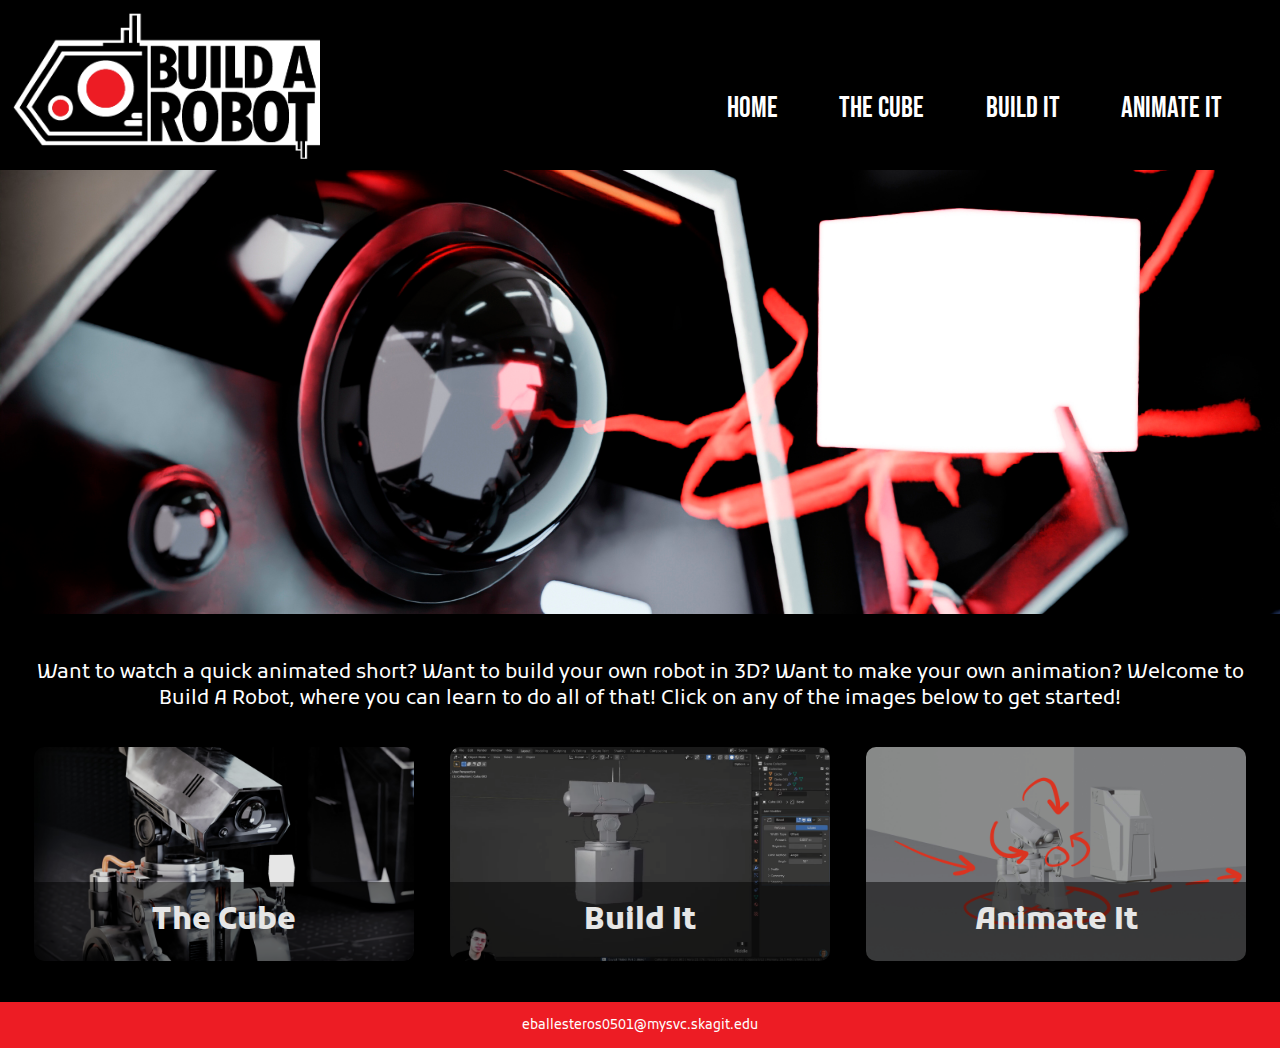
<file: index.html>
<!DOCTYPE html>
<!-- 
    template.html
    Made by Erick Ballesteros
    Last Edit on 03/07/22
-->
<html lang="en">
    <head>
        <title>Build A Robot Home</title>
        <meta charset="utf-8">
        <link rel="stylesheet" href="css/styles.css">
        <meta name="viewport" content="width=device-width, initial scale=1">
        <link rel="preconnect" href="https://fonts.googleapis.com">
        <link rel="preconnect" href="https://fonts.gstatic.com" crossorigin>
        <link href="https://fonts.googleapis.com/css2?family=Bebas+Neue&family=Oxygen&display=swap" rel="stylesheet">
        <link href="https://fonts.googleapis.com/css2?family=Kufam:ital,wght@1,600&display=swap" rel="stylesheet">
        <link rel="shortcut icon" type="image/png" href="images/favicon-red.png">
    </head>

    <body>

        <div id="container">

            <!-- Space for Logo and Website Name -->
            <header>
                <a href="index.html"><img src="images/Build-A-Robot-Red-Logo.png" alt="Build A Robot logo"></a>
            </header>

            <!-- Space for Hyperlinks -->
            <nav>
                <ul>
                    <li><a href="index.html">Home</a></li>
                    <li><a href="the_cube.html">The Cube</a></li>
                    <li><a href="build_it.html">Build It</a></li>
                    <li><a href="animate_it.html">Animate It</a></li>
                </ul>
            </nav>

            <!-- Hero Image -->
            <div id="hero" class="tablet-desktop">
                <img src="images/Hero-Image.jpg" alt="robot holding cube">
            </div>

            <!-- Space for Main Content on Webpage -->
            <main>

                 <div>
                     <p>Want to watch a quick animated short? Want to build your own robot in 3D? Want to make your own animation? Welcome to Build A Robot, where you can learn to do all of that! Click on any of the images below to get started!</p>
                 </div>

                 <div class="grid">

                    <article>
                        <figure class="frame">
                            <a href="the_cube.html"><img src="images/Robot-Looking-at-Cube.jpg" alt="robot holding glowing cube" class="round"></a>
                            <figcaption class="pic-text">The Cube</figcaption>
                        </figure>
                    </article>

                    <article>
                        <figure class="frame">
                            <a href="build_it.html"><img src="images/Build-It-Screenshot.png" alt="grey, unfinished, untextured model of robot" class="round"></a>
                            <figcaption class="pic-text">Build It</figcaption>
                        </figure>
                    </article>

                    <article>
                        <figure class="frame">
                            <a href="animate_it.html"><img src="images/Movement-Lines.jpg" alt="robot with circle around neck" class="round"></a>
                            <figcaption class="pic-text">Animate It</figcaption>
                        </figure>
                    </article>

                </div>

            </main>

            <!-- Space for Footer Content -->
            <footer>
                <p><a href="eballesteros0501@mysvc.skagit.edu">eballesteros0501@mysvc.skagit.edu</a></p>
            </footer>

        </div>

    </body>
</html>
</file>
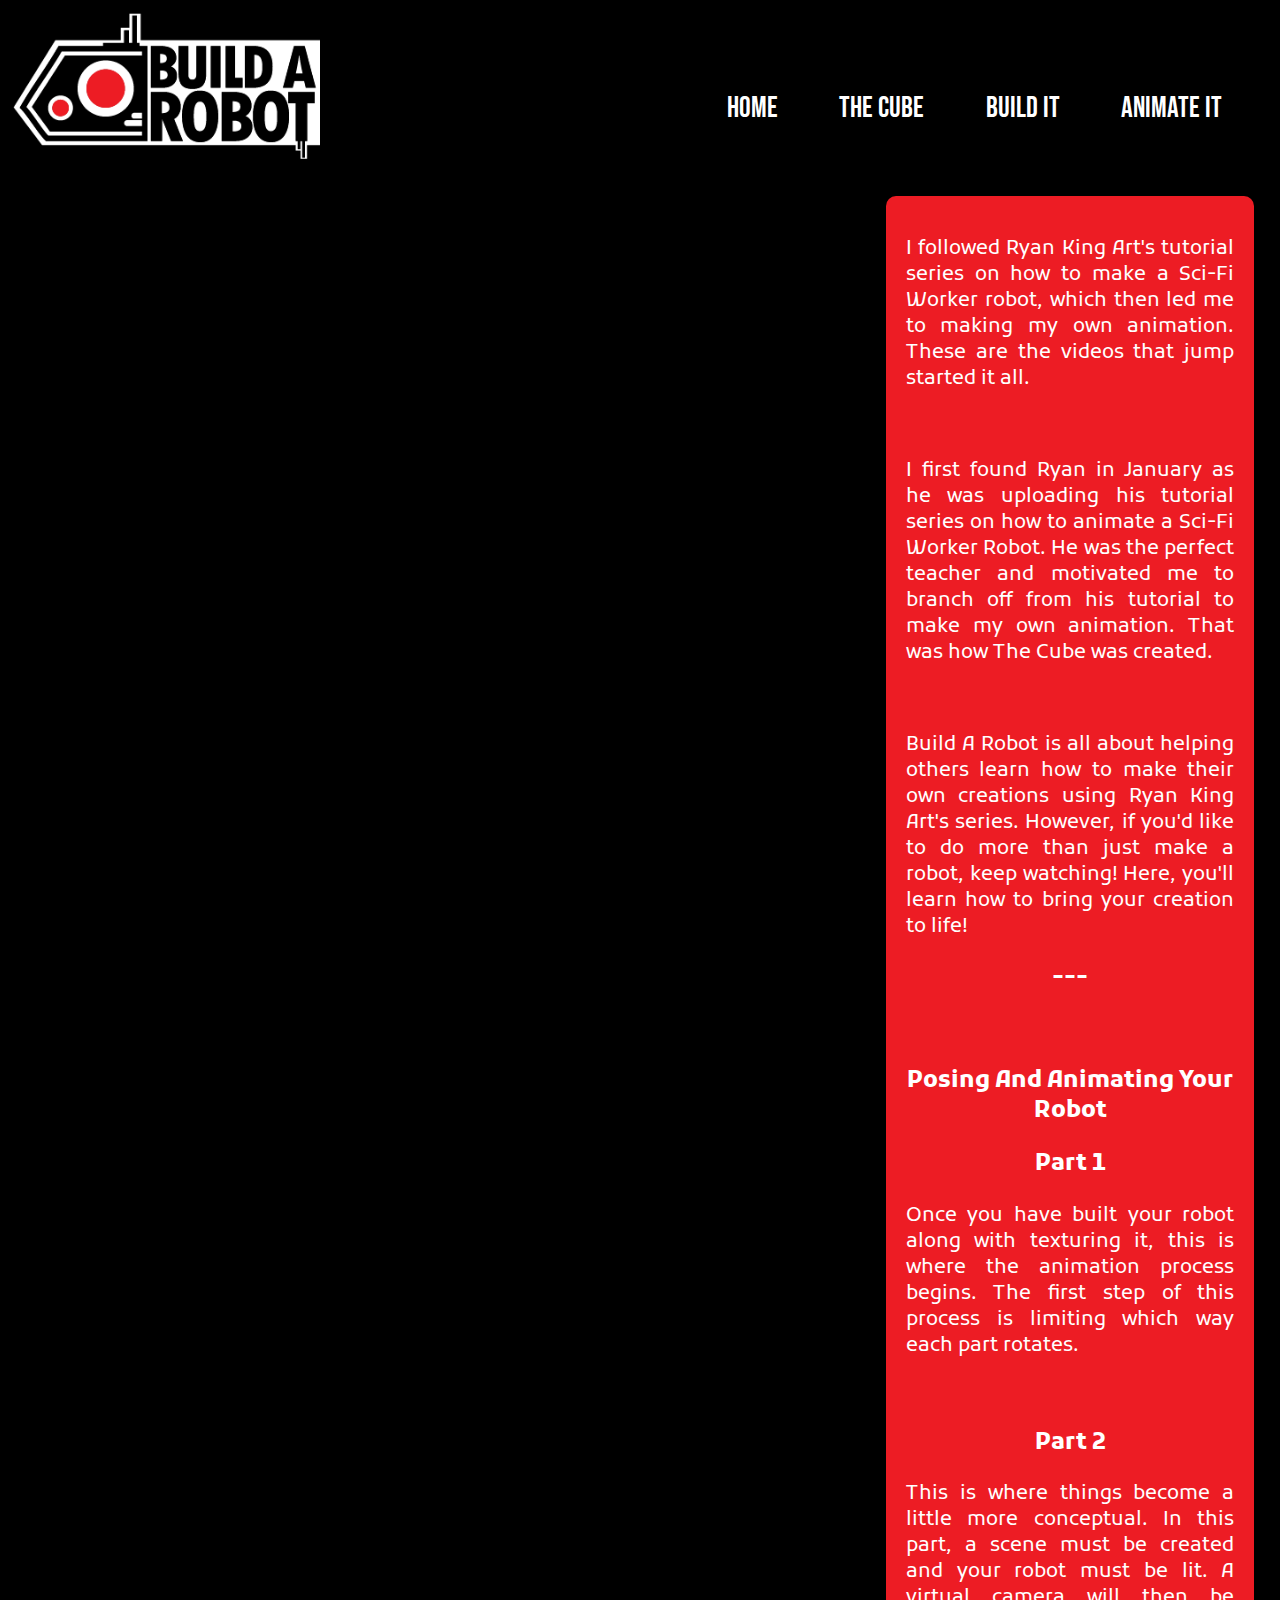
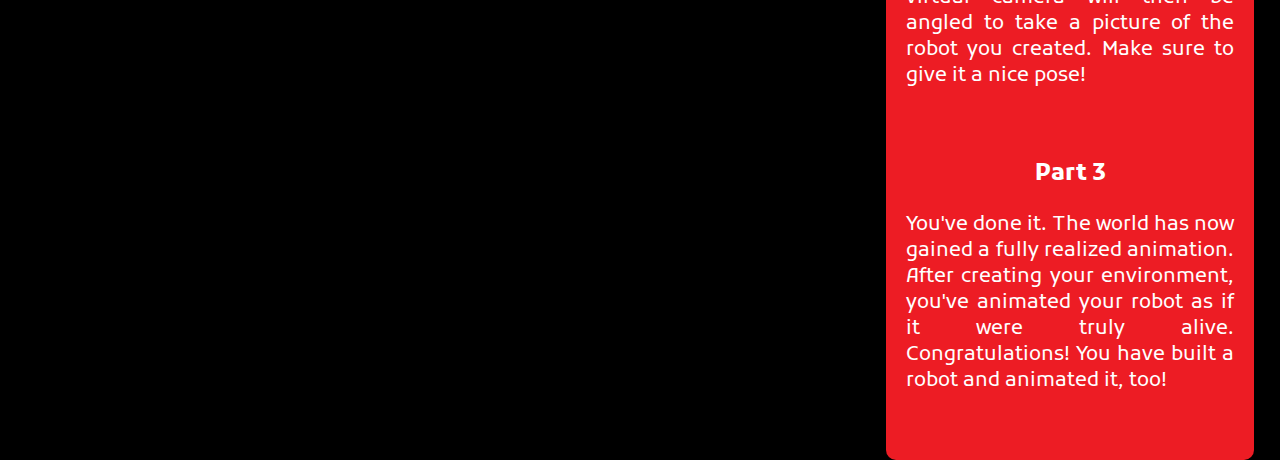
<file: animate_it.html>
<!DOCTYPE html>
<!-- 
    animate_it.html
    Made by Erick Ballesteros
    Last Edit on 03/07/22
-->
<html lang="en">
    <head>
        <title>Animate It</title>
        <meta charset="utf-8">
        <link rel="stylesheet" href="css/styles.css">
        <meta name="viewport" content="width=device-width, initial scale=1">
        <link rel="preconnect" href="https://fonts.googleapis.com">
        <link rel="preconnect" href="https://fonts.gstatic.com" crossorigin>
        <link href="https://fonts.googleapis.com/css2?family=Bebas+Neue&family=Oxygen&display=swap" rel="stylesheet">
        <link href="https://fonts.googleapis.com/css2?family=Kufam:ital,wght@1,600&display=swap" rel="stylesheet">
        <link rel="shortcut icon" type="image/png" href="images/favicon-red.png">
    </head>

    <body>

        <div id="container">

            <!-- Space for Logo and Website Name -->
            <header>
                <a href="index.html"><img src="images/Build-A-Robot-Red-Logo.png" alt="Build A Robot logo"></a>
            </header>

            <!-- Space for Hyperlinks -->
            <nav>
                <ul>
                    <li><a href="index.html">Home</a></li>
                    <li><a href="the_cube.html">The Cube</a></li>
                    <li><a href="build_it.html">Build It</a></li>
                    <li><a href="animate_it.html">Animate It</a></li>
                </ul>
            </nav>

            <!-- Space for Main Content on Webpage -->
            <main>

                <div id="left" class="wrapper">

                    <div class="mobile">
                        <h3 class="mobile">Part 1: Prepping the animation process</h3>
                    </div>

                    <article class="videowrapper">
                        <iframe src="https://www.youtube.com/embed/bEYsc14mLZo" title="YouTube video player" frameborder="0" allow="accelerometer; autoplay; clipboard-write; encrypted-media; gyroscope; picture-in-picture" allowfullscreen></iframe>
                    </article>

                    <div class="mobile">
                        <h3 class="mobile">Part 2: Creating a scene for your robot</h3>
                    </div>

                    <article class="videowrapper">
                        <iframe src="https://www.youtube.com/embed/u3tdQVfoWDo" title="YouTube video player" frameborder="0" allow="accelerometer; autoplay; clipboard-write; encrypted-media; gyroscope; picture-in-picture" allowfullscreen></iframe>
                    </article>

                    <div class="mobile">
                        <h3 class="mobile">Part 3: Animating your robot and finishing the tutorial!</h3>
                    </div>

                    <article class="videowrapper">
                        <iframe src="https://www.youtube.com/embed/pn5QaugMBbc" title="YouTube video player" frameborder="0" allow="accelerometer; autoplay; clipboard-write; encrypted-media; gyroscope; picture-in-picture" allowfullscreen></iframe>
                    </article>

                </div>

                <aside class="round tablet-desktop">

                    <div class="desktop-only">
                        <p>I followed Ryan King Art's tutorial series on how to make a Sci-Fi Worker robot, which then led me to making my own animation. These are the videos that jump started it all.</p><br>
                        <p>I first found Ryan in January as he was uploading his tutorial series on how to animate a Sci-Fi Worker Robot. He was the perfect teacher and motivated me to branch off from his tutorial to make my own animation. That was how The Cube was created.</p><br>
                        <p>Build A Robot is all about helping others learn how to make their own creations using Ryan King Art's series. However, if you'd like to do more than just make a robot, keep watching! Here, you'll learn how to bring your creation to life!</p>
                        <h3 class="parts">---</h3><br>
                    </div>

                    <h3 class="parts">Posing And Animating Your Robot</h3>
                    <h3 class="parts">Part 1</h3>
                    <p>Once you have built your robot along with texturing it, this is where the animation process begins. The first step of this process is limiting which way each part rotates.</p><br>
                    <h3 class="parts">Part 2</h3>
                    <p>This is where things become a little more conceptual. In this part, a scene must be created and your robot must be lit. A virtual camera will then be angled to take a picture of the robot you created. Make sure to give it a nice pose!</p><br>
                    <h3 class="parts">Part 3</h3>
                    <p>You've done it. The world has now gained a fully realized animation. After creating your environment, you've animated your robot as if it were truly alive. Congratulations! You have built a robot and animated it, too!</p><br>

                </aside>

            </main>

            <!-- Space for Footer Content -->
            <!-- 
            <footer>
                <p><a href="eballesteros0501@mysvc.skagit.edu">eballesteros0501@mysvc.skagit.edu</a></p>
            </footer>
            -->

        </div>

    </body>
</html>
</file>
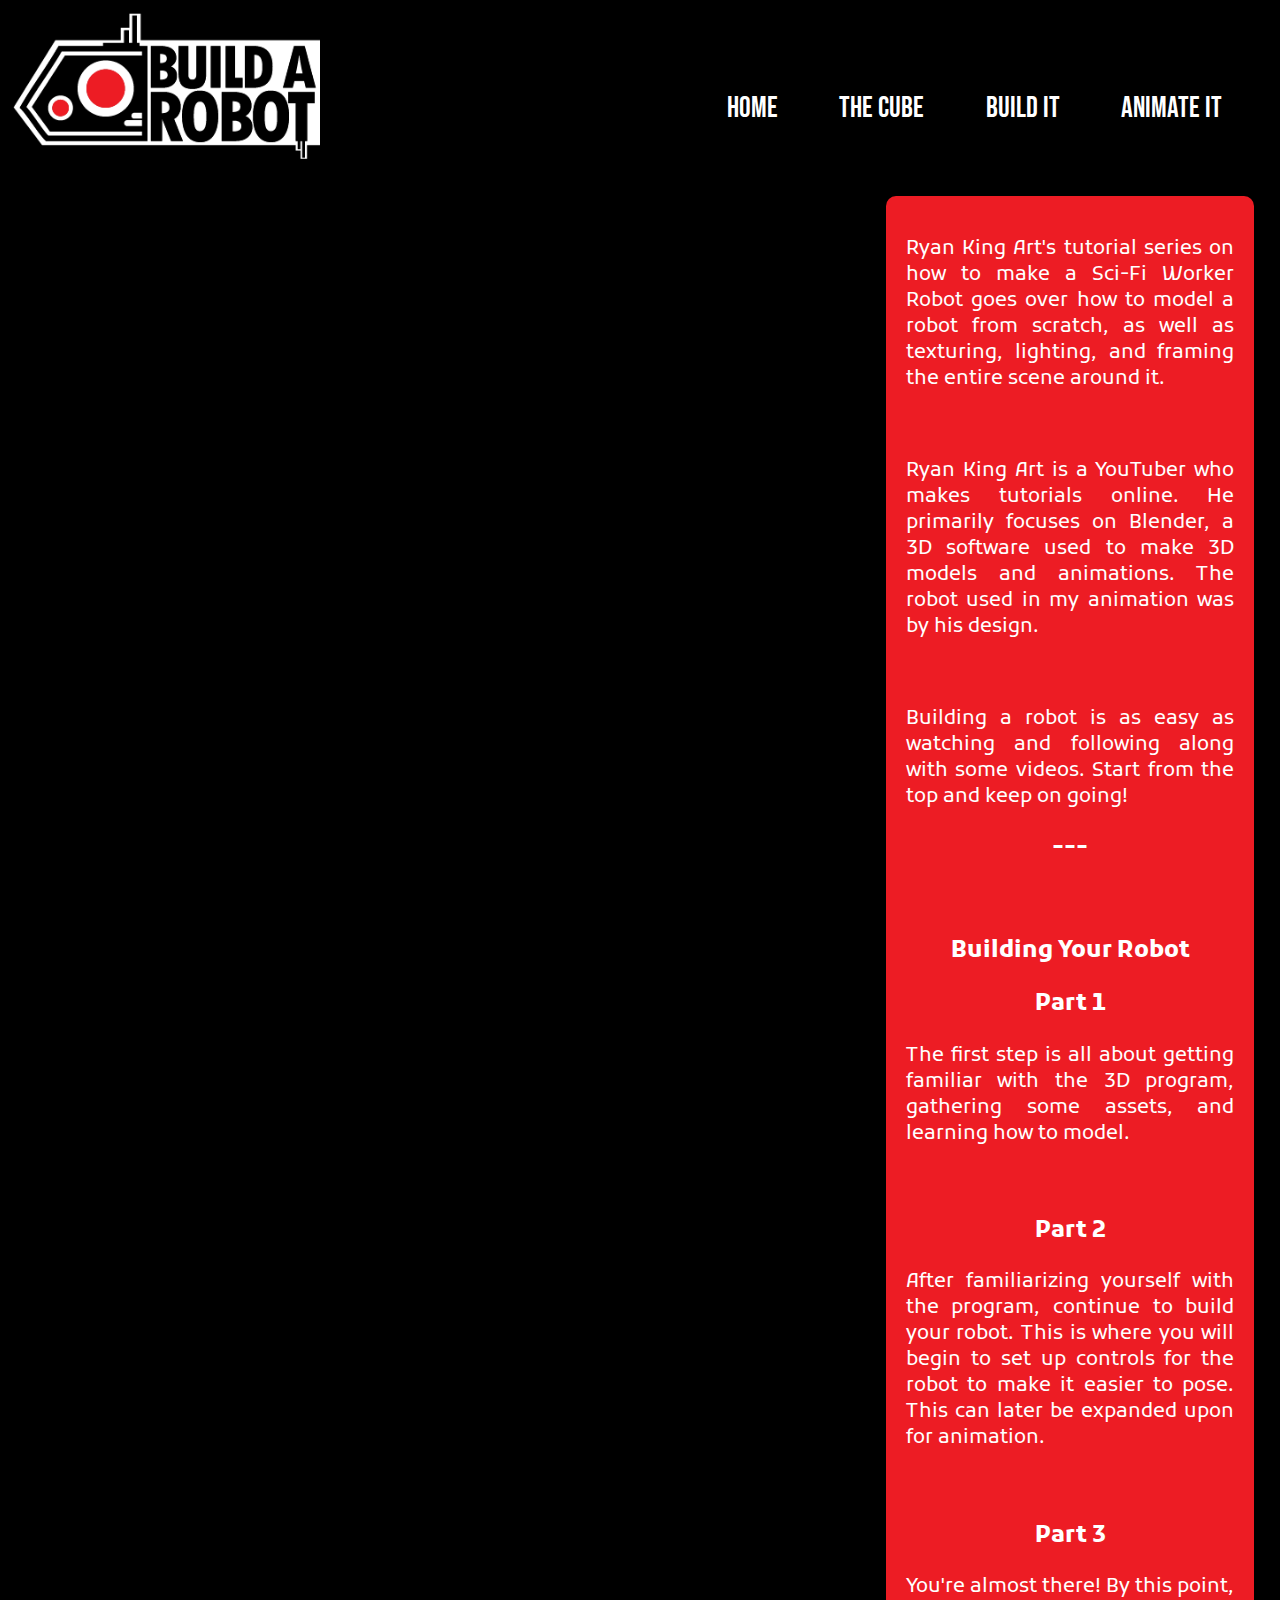
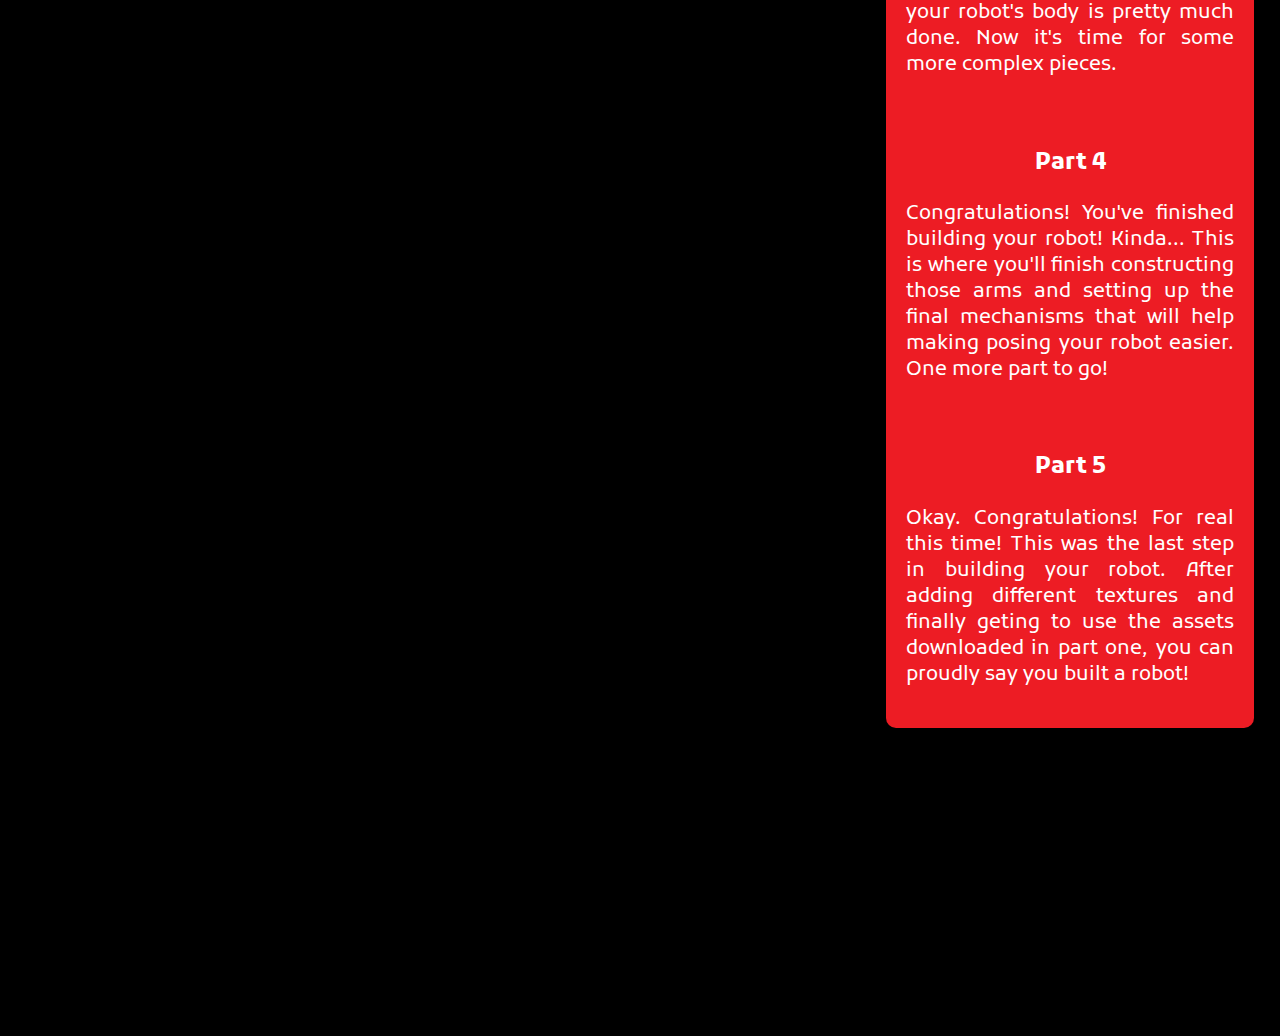
<file: build_it.html>
<!DOCTYPE html>
<!-- 
    build_it.html
    Made by Erick Ballesteros
    Last Edit on 03/07/22
-->
<html lang="en">
    <head>
        <title>Build It</title>
        <meta charset="utf-8">
        <link rel="stylesheet" href="css/styles.css">
        <meta name="viewport" content="width=device-width, initial scale=1">
        <link rel="preconnect" href="https://fonts.googleapis.com">
        <link rel="preconnect" href="https://fonts.gstatic.com" crossorigin>
        <link href="https://fonts.googleapis.com/css2?family=Bebas+Neue&family=Oxygen&display=swap" rel="stylesheet">
        <link href="https://fonts.googleapis.com/css2?family=Kufam:ital,wght@1,600&display=swap" rel="stylesheet">
        <link rel="shortcut icon" type="image/png" href="images/favicon-red.png">
    </head>

    <body>

        <div id="container">

            <!-- Space for Logo and Website Name -->
            <header>
                <a href="index.html"><img src="images/Build-A-Robot-Red-Logo.png" alt="Build A Robot logo"></a>
            </header>

            <!-- Space for Hyperlinks -->
            <nav>
                <ul>
                    <li><a href="index.html">Home</a></li>
                    <li><a href="the_cube.html">The Cube</a></li>
                    <li><a href="build_it.html">Build It</a></li>
                    <li><a href="animate_it.html">Animate It</a></li>
                    <!--  Credits Page, Not In Use
                        <li><a href="credits.html">Credits</a></li> -->
                </ul>
            </nav>

            <!-- Space for Main Content on Webpage -->
            <main>

                <div id="left" class="wrapper">

                    <div class="mobile">
                        <h3 class="mobile">Part 1: Gathering the resources and making your first steps</h3>
                    </div>

                    <article class="videowrapper">
                        <iframe src="https://www.youtube.com/embed/9LMEUXPxl8g" title="YouTube video player" frameborder="0" allow="accelerometer; autoplay; clipboard-write; encrypted-media; gyroscope; picture-in-picture" allowfullscreen></iframe>
                    </article>

                    <div class="mobile">
                        <h3 class="mobile">Part 2: Finishing the upper body and adding posing mechanisms</h3>
                    </div>

                    <article class="videowrapper">
                        <iframe src="https://www.youtube.com/embed/x757yPC3hWw" title="YouTube video player" frameborder="0" allow="accelerometer; autoplay; clipboard-write; encrypted-media; gyroscope; picture-in-picture" allowfullscreen></iframe>
                    </article>

                    <div class="mobile">
                        <h3 class="mobile">Part 3: Finishing the torso and legs</h3>
                    </div>

                    <article class="videowrapper">
                        <iframe src="https://www.youtube.com/embed/Ym7Ujn5Fjqc" title="YouTube video player" frameborder="0" allow="accelerometer; autoplay; clipboard-write; encrypted-media; gyroscope; picture-in-picture" allowfullscreen></iframe>
                    </article>

                    <div class="mobile">
                        <h3 class="mobile">Part 4: Constructing the arms and finishing the last bit of modeling</h3>
                    </div>

                    <article class="videowrapper">
                        <iframe src="https://www.youtube.com/embed/2YiQllGDH0c" title="YouTube video player" frameborder="0" allow="accelerometer; autoplay; clipboard-write; encrypted-media; gyroscope; picture-in-picture" allowfullscreen></iframe>
                    </article>

                    <div class="mobile">
                        <h3 class="mobile">Part 5: Adding the assets and texturing the robot</h3>
                    </div>

                    <article class="videowrapper">
                        <iframe src="https://www.youtube.com/embed/-8rDPY-T2NE" title="YouTube video player" frameborder="0" allow="accelerometer; autoplay; clipboard-write; encrypted-media; gyroscope; picture-in-picture" allowfullscreen></iframe>
                    </article>

                </div>

                <aside class="round tablet-desktop">

                    <div class="desktop-only">
                        <p>Ryan King Art's tutorial series on how to make a Sci-Fi Worker Robot goes over how to model a robot from scratch, as well as texturing, lighting, and framing the entire scene around it. </p><br>
                        <p>Ryan King Art is a YouTuber who makes tutorials online. He primarily focuses on Blender, a 3D software used to make 3D models and animations. The robot used in my animation was by his design.</p><br>
                        <p>Building a robot is as easy as watching and following along with some videos. Start from the top and keep on going!</p>
                        <h3 class="parts">---</h3><br>
                    </div>

                    <h3 class="parts">Building Your Robot</h3>
                    <h3 class="parts">Part 1</h3>
                    <p>The first step is all about getting familiar with the 3D program, gathering some assets, and learning how to model.</p><br>
                    <h3 class="parts">Part 2</h3>
                    <p>After familiarizing yourself with the program, continue to build your robot. This is where you will begin to set up controls for the robot to make it easier to pose. This can later be expanded upon for animation.</p><br>
                    <h3 class="parts">Part 3</h3>
                    <p>You're almost there! By this point, your robot's body is pretty much done. Now it's time for some more complex pieces.</p><br>
                    <h3 class="parts">Part 4</h3>
                    <p>Congratulations! You've finished building your robot! Kinda... This is where you'll finish constructing those arms and setting up the final mechanisms that will help making posing your robot easier. One more part to go!</p><br>
                    <h3 class="parts">Part 5</h3>
                    <p>Okay. Congratulations! For real this time! This was the last step in building your robot. After adding different textures and finally geting to use the assets downloaded in part one, you can proudly say you built a robot!</p>

                </aside>

            </main>

            <!-- Space for Footer Content -->
            <!-- 
            <footer id="footer">
                <p><a href="eballesteros0501@mysvc.skagit.edu">eballesteros0501@mysvc.skagit.edu</a></p>
            </footer>
            -->

        </div>

    </body>
</html>
</file>
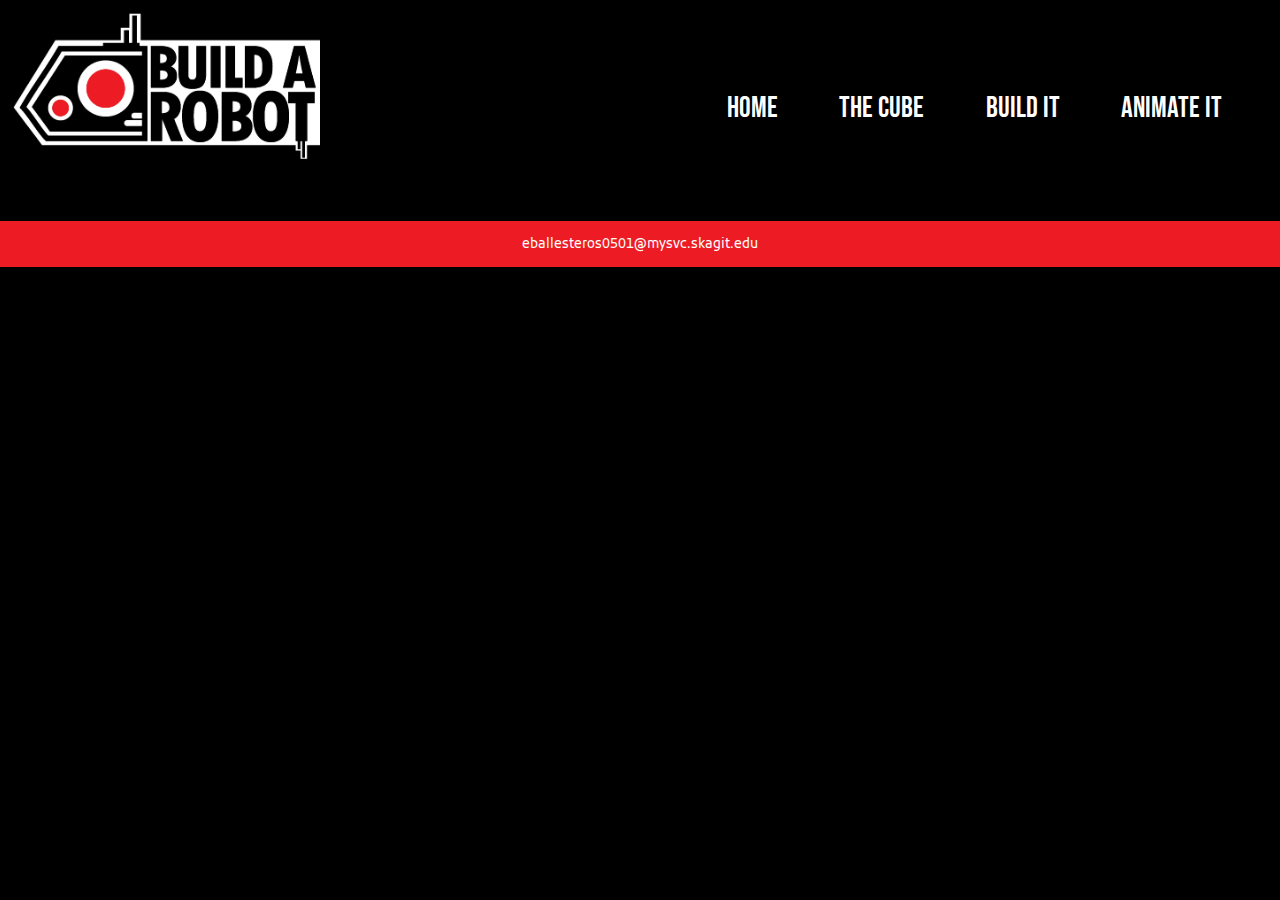
<file: template.html>
<!DOCTYPE html>
<!-- 
    template.html
    Made by Erick Ballesteros
    Last Edit on 03/07/22
-->
<html lang="en">
    <head>
        <title>Build A Robot Template</title>
        <meta charset="utf-8">
        <link rel="stylesheet" href="css/styles.css">
        <meta name="viewport" content="width=device-width, initial scale=1">
        <link rel="preconnect" href="https://fonts.googleapis.com">
        <link rel="preconnect" href="https://fonts.gstatic.com" crossorigin>
        <link href="https://fonts.googleapis.com/css2?family=Bebas+Neue&family=Oxygen&display=swap" rel="stylesheet">
        <link href="https://fonts.googleapis.com/css2?family=Kufam:ital,wght@1,600&display=swap" rel="stylesheet">
        <link rel="shortcut icon" type="image/png" href="images/favicon-red.png">
    </head>

    <body>

        <div id="container">

            <!-- Space for Logo and Website Name -->
            <header>
                <a href="index.html"><img src="images/Build-A-Robot-Red-Logo.png" alt="Build A Robot logo"></a>
            </header>

            <!-- Space for Hyperlinks -->
            <nav>
                <ul>
                    <li><a href="index.html">Home</a></li>
                    <li><a href="the_cube.html">The Cube</a></li>
                    <li><a href="build_it.html">Build It</a></li>
                    <li><a href="animate_it.html">Animate It</a></li>
                </ul>
            </nav>

            <!-- Space for Main Content on Webpage -->
            <main>

                <div>

                </div>

            </main>

            <!-- Space for Footer Content -->
            <footer>
                <p><a href="eballesteros0501@mysvc.skagit.edu">eballesteros0501@mysvc.skagit.edu</a></p>
            </footer>

        </div>

    </body>
</html>

<!-- 
    Things to do to improve the website:
        Too much text on the home page
            move the big paragraphs to seperate pages
        Make less repetetive
        Home images need to be the same size
        Change paragraphs with centered text to left align or justified
        Embed videos "as you've done with the Build It and Animate it pages"???
        Remove text over images, or change the color, they just look kinda bad
        Change body text to smaller
        Hero image of robot with cube
            with logo?
        Needs actual content, not just embedded videos!
            gifs with text that pops up when hovered over
                rounded edges?
            captions for the videos, basically a description of what they're clicking on
                desktop/tablet mode: two columns, different colors
                mobile: video, then paragraph, then new color with video and paragraph
        More color!
            make the footer red
            make the navigaion hover cubes red
            make the border lines in mobile view red
            make the headings red
            divide the columns with different colors
 -->
</file>
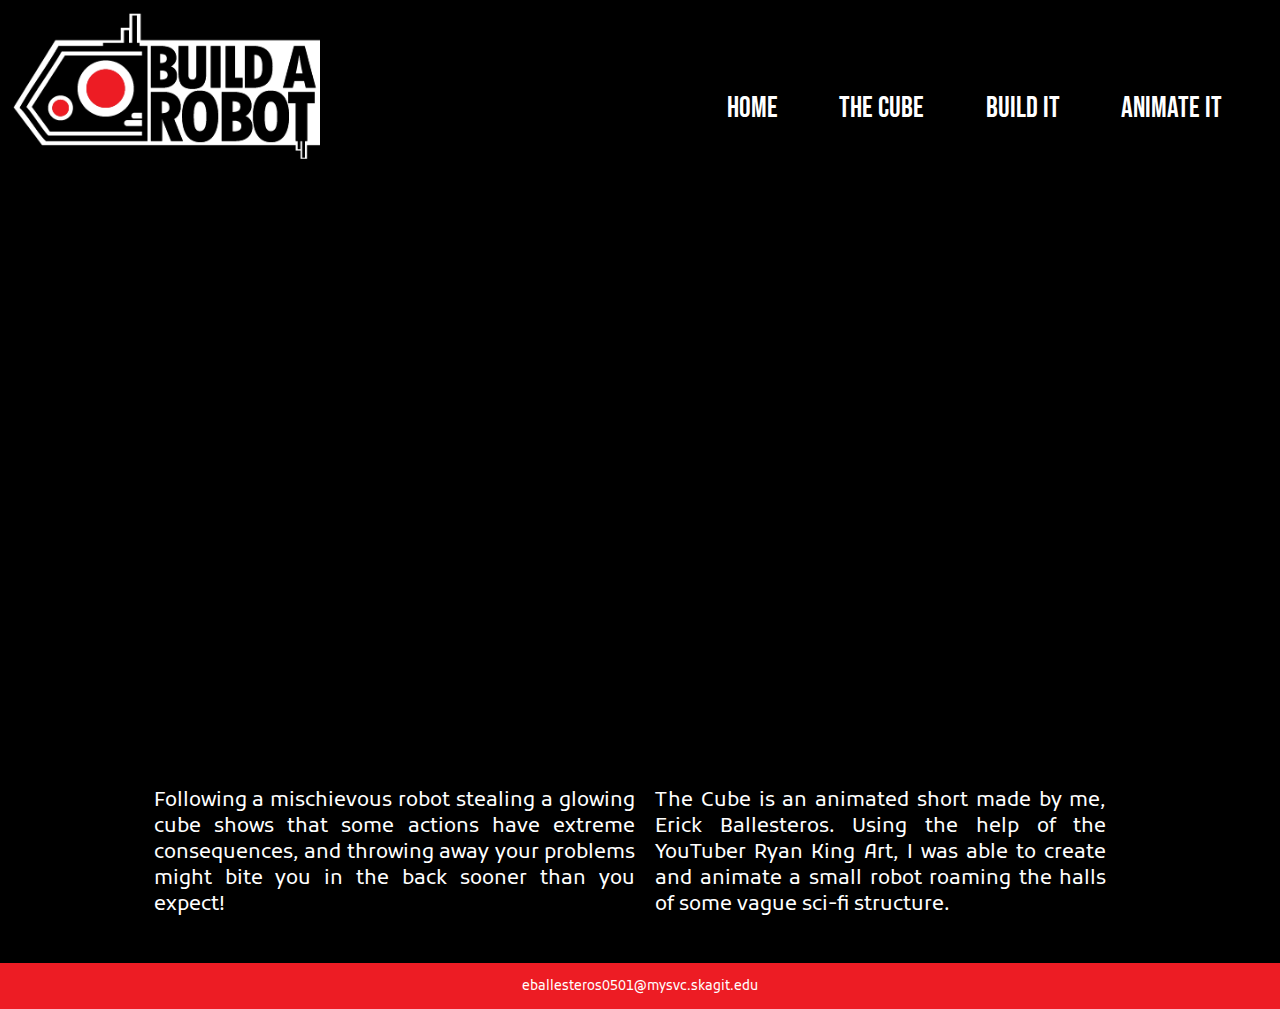
<file: the_cube.html>
<!DOCTYPE html>
<!-- 
    the_cube.html
    Made by Erick Ballesteros
    Last Edit on 03/07/22
-->
<html lang="en">
    <head>
        <title>The Cube</title>
        <meta charset="utf-8">
        <link rel="stylesheet" href="css/styles.css">
        <meta name="viewport" content="width=device-width, initial scale=1">
        <link rel="preconnect" href="https://fonts.googleapis.com">
        <link rel="preconnect" href="https://fonts.gstatic.com" crossorigin>
        <link href="https://fonts.googleapis.com/css2?family=Bebas+Neue&family=Oxygen&display=swap" rel="stylesheet">
        <link href="https://fonts.googleapis.com/css2?family=Kufam:ital,wght@1,600&display=swap" rel="stylesheet">
        <link rel="shortcut icon" type="image/png" href="images/favicon-red.png">
    </head>

    <body>

        <div id="container">

            <!-- Space for Logo and Website Name -->
            <header>
                <a href="index.html"><img src="images/Build-A-Robot-Red-Logo.png" alt="Build A Robot logo"></a>
            </header>

            <!-- Space for Hyperlinks -->
            <nav>
                <ul>
                    <li><a href="index.html">Home</a></li>
                    <li><a href="the_cube.html">The Cube</a></li>
                    <li><a href="build_it.html">Build It</a></li>
                    <li><a href="animate_it.html">Animate It</a></li>
                </ul>
            </nav>

            <!-- Space for Main Content on Webpage -->
            <main class="wrapper">

                <div class="videowrapper">
                    <iframe width="560" height="315" src="https://www.youtube.com/embed/AfGfqcd0BWQ" title="YouTube video player" frameborder="0" allow="accelerometer; autoplay; clipboard-write; encrypted-media; gyroscope; picture-in-picture" allowfullscreen></iframe>
                </div>

                <div id="description" class="grid">
                    <p>Following a mischievous robot stealing a glowing cube shows that some actions have extreme consequences, and throwing away your problems might bite you in the back sooner than you expect!</p>
                    <p>The Cube is an animated short made by me, Erick Ballesteros. Using the help of the YouTuber Ryan King Art, I was able to create and animate a small robot roaming the halls of some vague sci-fi structure.</p>
                </div>

            </main>

            <!-- Space for Footer Content -->
            <footer>
                <p><a href="eballesteros0501@mysvc.skagit.edu">eballesteros0501@mysvc.skagit.edu</a></p>
            </footer>

        </div>

    </body>
</html>
</file>
<file: css/styles.css>
/*
Author: Erick Ballesteros
Last Edit: 03/07/22
File Name: styles.css
*/

/* CSS Reset */
body, header, nav, main, footer, h1, div, img, ul, figure, figcaption, section, article, aside {
    margin: 0;
    padding: 0;
    border: 0;
}

/* Syle rules for body and images */
body {
    background-color: #000;
}

img {
    max-width: 100%;
    display: block;
}

/* Style rule for box sizing applies to all elements */
*{
    box-sizing: border-box;
}

/* Style rules for mobile viewport */

/* Style rules for header */
header {
    top: 0;
    background-color: #000;
    height: 170px;
}

header img {
    margin: 0 auto;
}

/* Syle rules for navigation area */
nav {
    padding: 1%;
    margin-bottom: 1%;
}

nav ul {
    list-style-type: none;
    text-align: center;
}

nav li {
    font-size: 1.5em;
    font-family: 'Bebas Neue', cursive;
    border-top: 1px solid #fff;
}

nav li:first-child {
    border-top: none;
}

nav li a {
    display: block;
    color: #fff;
    padding: 0.5em 1em;
    text-decoration: none;
}

/* Show mobile class, hide tablet-desktop class */
.mobile {
    display: block;
}

.tablet-desktop {
    display: none;
}

.desktop-only {
    display: none;
}

/* Style rules for main content */
main {
    background-color: #000;
    padding: 2%;
    font-size: 1.25em;
    font-family: 'Kufam', sans-serif;
    color: #fff;
    text-align: center;
}

article {
    padding: 2%;
    color: #fff;
}

article p {
    text-align: justify;
}

article h3 {
    text-align: center;
}

article img {
    margin: 0 auto;
}

.frame {
    position: relative;
    max-width: 450px;
    margin: 2% auto;
}

.pic-text {
    position: absolute;
    bottom: 0;
    background: rgba(0, 0, 0, 0.5);
    color: #fff;
    width: 100%;
    padding: 20px;
    text-align: center;
    font-family: 'Kufam', sans-serif;
    font-size: 1.5em;
    font-weight: bold;
}

.videowrapper {
    position: relative;
    padding-bottom: 56.25%;
    padding-top: 25px; 
    height: 0;
  }
  .videowrapper iframe{
    position: absolute;
    top:0;
    left: 0;
    right: 0px;
    bottom: 0px;
    width: 100%;
    height: 100%;
  }

  .wrapper {
      margin: 0 auto;
      width: 100%;
  }

  video {
      width: 100%;
  }

  .round {
    border-radius: 10px;
}

#description {
    text-align: justify;
}

/* Style rules for footer content */
footer p {
    font-size: 0.8em;
    text-align: center;
    color: #fff;
    padding: 0 1em;
    font-family: 'Kufam', sans-serif;
}

footer p a {
    color: #fff;
    text-decoration: none;
}

footer {
    background-color: #ED1C24;
    padding: .1em;
}

/* Media Query for Tablet Viewport */
@media screen and (min-width: 630px), print {

    /* Tablet Viewport: Show tablet-desktop class, hide mobile class */
    .tablet-desktop {
        display: block;
    }

    .mobile {
        display: none;
    }

    /* Tablet Viewport: Style rule for header */
    header {
        position: static;
        padding-bottom: 2%;
        padding-top: 2%;
    }

    /* Tablet Viewport: Style rules for nav area */
    nav li {
        border-top: none;
        display: inline-block;
        border-right: 1px solid #fff;
        font-size: 1.8em;
    }

    nav li:last-child {
        border-right: none;
    }

    nav li a {
        padding: 0.1em 0.75em;
    }

    /* Tablet Viewport: Syle rules for main content area */
    .grid {
        display: grid;
        grid-template-columns: auto auto auto;
        grid-gap: 20px;
    }

    .pic-text {
        font-size: 1em;
        padding: 10px;
    }

    aside {
        background-color: #ED1C24;
        float: right;
        width: 30%;
        text-align: justify;
        padding: 1em;
    }

    #left {
        float: left;
        width: 67%;
    }

    .parts {
        text-align: center;
    }

}

/* Media Query for Desktop Viewport */
@media screen and (min-width: 1015px), print {
    /* Desktop Viewport: Show desktop-only content */
    .desktop-only {
        display: block;
    }

    /* Desktop Viewpoirt: Style rule for header */
    header {
        width: 25%;
        float: left;
        padding-bottom: 0;
        padding-top: 1%;
        padding-left: 1%;
    }

    /* Desktop Viewport: Style rules for nav area */
    nav {
        float: right;
        width: 70%;
        margin: 4em 1em 0 0;
    }

    nav ul {
        text-align: right;
    }

    nav li {
        border: none;
    }

    nav li a {
        padding: 0.5em 1em;
    }

    nav li a:hover {
        color: #fff;
        background-color: #ED1C24;
    }

    /* Desktop Viewport: Style rules for main content */
    main {
        clear: left;
    }

    main h1 {
        font-size: 1.0em;
    }

    article h3 {
        font-size: 1.5em;
    }

    .frame {
        opacity: 0.9;
    }

    .frame:hover {
        opacity: 1;
        box-shadow: 8px 8px 10px #ED1C24;
    }

    .pic-text {
        font-size: 1.5em;
        padding: 20px;
    }

    .wrapper {
        margin: 0 auto;
        width: 80%;
    }

}

/* Media Query for Large Desktop Viewports */
@media screen and (min-width: 1921px), print {

    #container {
        width: 1920px;
        margin: 0 auto;
    }

}

/* Media Query for Print */
@media print {

    body {
        background-color: #fff;
        color: #000;
    }

}
</file>
